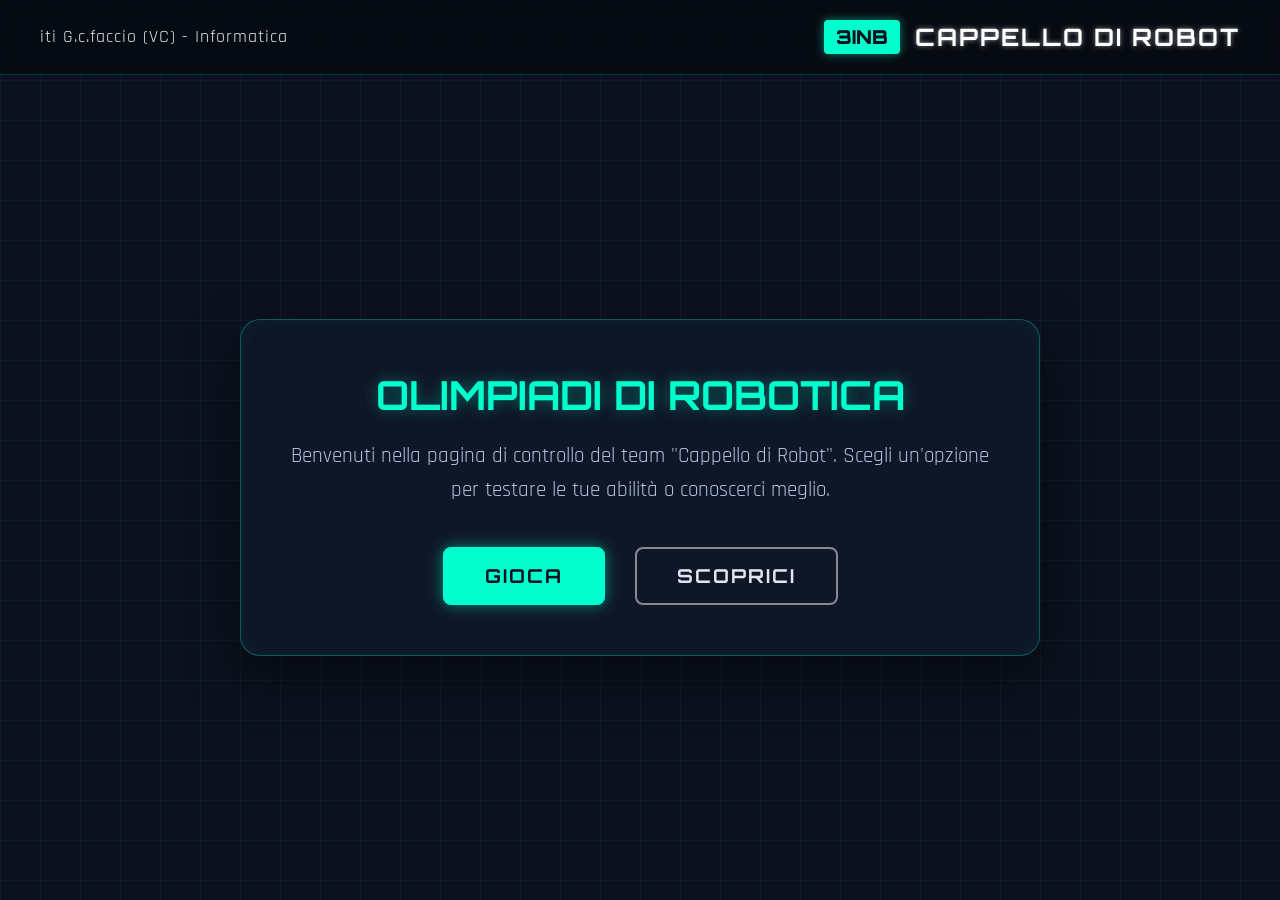
<file: index.html>
<!DOCTYPE html>
<html lang="it">
<head>
    <meta charset="UTF-8">
    <meta name="viewport" content="width=device-width, initial-scale=1.0">
    <title>Cappello Di Robot</title>
    
    <link rel="preconnect" href="https://fonts.googleapis.com">
    <link rel="preconnect" href="https://fonts.gstatic.com" crossorigin>
    <link href="https://fonts.googleapis.com/css2?family=Orbitron:wght@400;700;900&family=Rajdhani:wght@400;500;700&display=swap" rel="stylesheet">
	<link href="CdR.css" rel="stylesheet">
</head>

<body>

    <header>
        <a href="https://www.itisvc.it/informatica/" target="_blank" class="link-scuola">iti G.c.faccio (VC) - Informatica</a>
        
        <div class="team-info">
            <span class="nome-classe">3INB</span>
            <span class="nome-gruppo">CAPPELLO DI ROBOT</span>
        </div>
		
    </header>

    <main>
        <div class="box-contenuti">
            <h1>OLIMPIADI DI ROBOTICA</h1>
            <p>
			Benvenuti nella pagina di controllo del team "Cappello di Robot". 
			Scegli un'opzione per testare le tue abilità o conoscerci meglio.
			</p>
            
            <div class="container-pulsanti">
                <a href="gioca.html" class="btn btn-play">GIOCA</a>
                <a href="scoprici.html" class="btn btn-discover">SCOPRICI</a>
            </div>
        </div>
    </main>

</body>
</html>
</file>
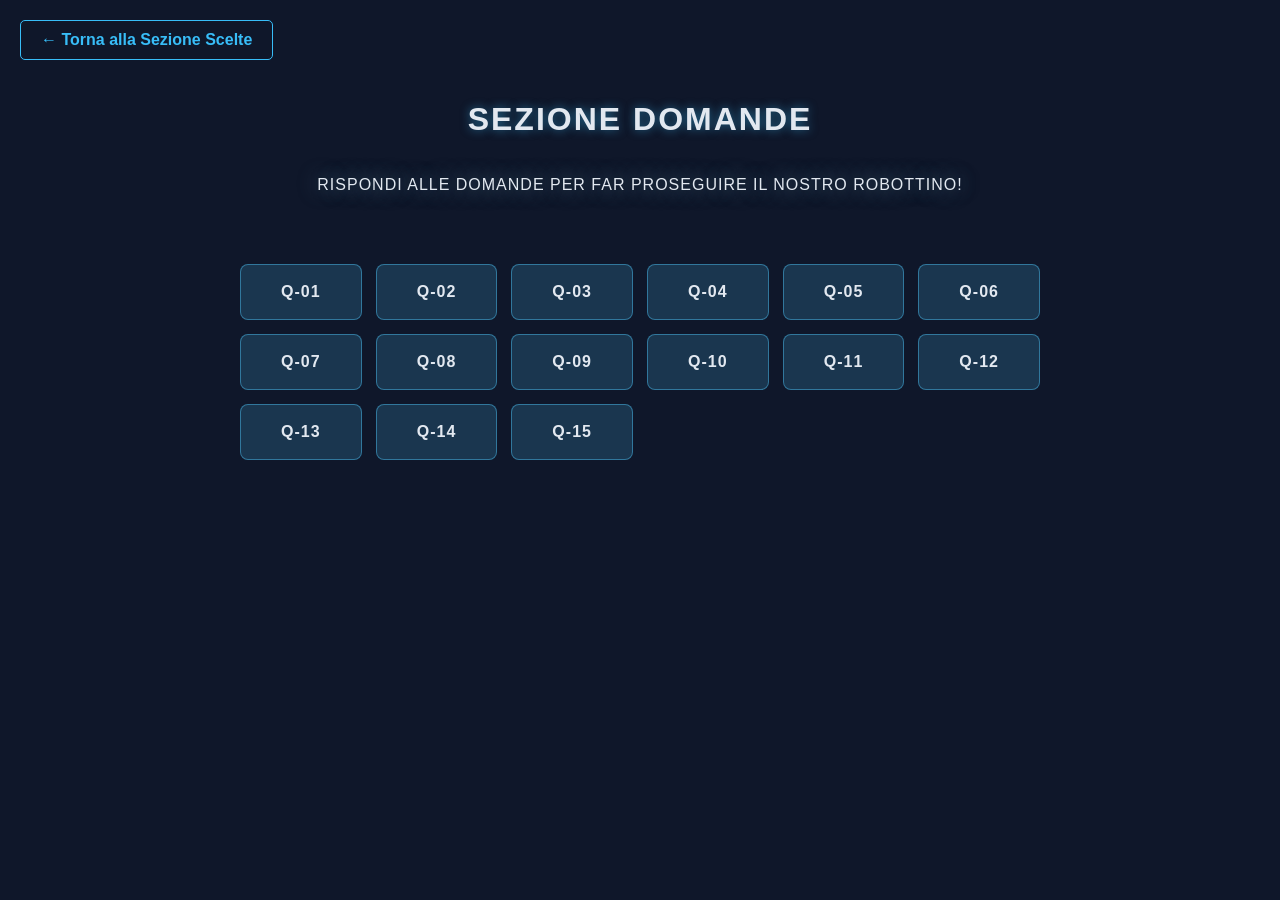
<file: gioca.html>
<!DOCTYPE html>
<html lang="it">
<head>
    <meta charset="UTF-8">
    <meta name="viewport" content="width=device-width, initial-scale=1.0">
    <title>Quiz di Robotica</title>
    <link rel="stylesheet" href="giocaCdB.css">
</head>
<body>

    <a href="index.html" class="back-link">← Torna alla Sezione Scelte</a>
    <h1>Sezione Domande</h1>
    <p>Rispondi alle domande per far proseguire il nostro Robottino!</p>
    <hr>

    <div class="grid-domande" id="gridDomande"></div>

    <div class="modale" id="modale">
        <div class="modale-contenuto">
            <span class="chiudi" id="chiudiModale">&times;</span>
            <p class="modale-numero" id="modaleNumero">Q-01</p>
            <p class="modale-testo" id="modaleDomanda"></p>
            <div class="buttons">
                <button class="btn btn-vero" id="btnVero">✔ VERO</button>
                <button class="btn btn-falso" id="btnFalso">✘ FALSO</button>
            </div>
            <p class="risultato-testo" id="modaleRisultato"></p>
        </div>
    </div>

    <script src="GCdB.js"></script>
</body>
</html>
</file>
<file: CdR.css>
/* colori usati */
        :root {
            --neon-green: #00ffcc;
            --dark-bg: #0b111e;
            --glass-bg: rgba(16, 25, 43, 0.7);
            --text-light: #e0e6ed;
        }

        /* crash base */
        * {
            margin: 0;
            padding: 0;
            box-sizing: border-box;
        }

        body {
            font-family: 'Rajdhani', sans-serif;
            background-color: var(--dark-bg);
            color: var(--text-light);
            height: 100vh;
            display: flex;
            flex-direction: column;
            /* creazione di un pattern sfonto*/
            background-image: 
                linear-gradient(rgba(0, 255, 204, 0.05) 1px, transparent 1px),
                linear-gradient(90deg, rgba(0, 255, 204, 0.05) 1px, transparent 1px);
            background-size: 40px 40px;
            overflow: hidden;
        }

        /* barra alta */
        header {
            display: flex;
            justify-content: space-between;
            align-items: center;
            padding: 20px 40px;
            background: rgba(0, 0, 0, 0.4);
            border-bottom: 1px solid rgba(0, 255, 204, 0.2);
            backdrop-filter: blur(5px);
        }

        .link-scuola {
            color: var(--text-light);
            text-decoration: none;
            font-size: 1.1rem;
            letter-spacing: 1px;
            transition: color 0.3s ease, text-shadow 0.3s ease;
        }

        .link-scuola:hover {
            color: var(--neon-green);
            text-shadow: 0 0 8px var(--neon-green);
        }

        .team-info {
            display: flex;
            align-items: center;
            gap: 15px;
            font-family: 'Orbitron', sans-serif;
        }

        .nome-classe {
            background-color: var(--neon-green);
            color: var(--dark-bg);
            padding: 5px 12px;
            border-radius: 4px;
            font-weight: 900;
            font-size: 1.2rem;
            box-shadow: 0 0 10px rgba(0, 255, 204, 0.5);
        }

        .nome-gruppo {
            font-size: 1.5rem;
            font-weight: 700;
            letter-spacing: 2px;
            color: #ffffff;
            text-shadow: 0 0 5px rgba(255, 255, 255, 0.5);
        }

        /* SEZIONE CENTRALE */
        main {
            flex-grow: 1;
            display: flex;
            justify-content: center;
            align-items: center;
            padding: 20px;
        }

        /* Effetto Glassmorphism (Vetro) per il contenitore centrale */
        .box-contenuti {
            background: var(--glass-bg);
            backdrop-filter: blur(12px);
            -webkit-backdrop-filter: blur(12px);
            border: 1px solid rgba(0, 255, 204, 0.3);
            border-radius: 20px;
            padding: 50px;
            max-width: 800px;
            width: 100%;
            text-align: center;
            box-shadow: 0 20px 50px rgba(0, 0, 0, 0.5), inset 0 0 20px rgba(0, 255, 204, 0.05);
            /* Sottile animazione di entrata */
            animation: fadeIn 1s ease-out;
        }

        .box-contenuti h1 {
            font-family: 'Orbitron', sans-serif;
            font-size: 2.5rem;
            margin-bottom: 20px;
            color: var(--neon-green);
            text-shadow: 0 0 15px rgba(0, 255, 204, 0.4);
        }

        .box-contenuti p {
            font-size: 1.3rem;
            line-height: 1.6;
            margin-bottom: 40px;
            color: #b0c4de;
        }

        /* PULSANTI */
        .container-pulsanti {
            display: flex;
            justify-content: center;
            gap: 30px;
        }

        .btn {
            font-family: 'Orbitron', sans-serif;
            text-decoration: none;
            padding: 15px 40px;
            font-size: 1.2rem;
            font-weight: 700;
            border-radius: 8px;
            letter-spacing: 2px;
            text-transform: uppercase;
            transition: all 0.3s ease;
            position: relative;
            overflow: hidden;
        }

        /* pulsante - gioca */
        .btn-play {
            background-color: var(--neon-green);
            color: var(--dark-bg);
            border: 2px solid var(--neon-green);
            box-shadow: 0 0 15px rgba(0, 255, 204, 0.5);
        }

        .btn-play:hover {
            background-color: transparent;
            color: var(--neon-green);
            box-shadow: 0 0 25px rgba(0, 255, 204, 0.8);
        }

        /* pulsante - scoprici */
        .btn-discover {
            background-color: transparent;
            color: var(--text-light);
            border: 2px solid rgba(255, 255, 255, 0.5);
        }

        .btn-discover:hover {
            border-color: var(--text-light);
            background-color: rgba(255, 255, 255, 0.1);
            box-shadow: 0 0 15px rgba(255, 255, 255, 0.3);
        }

        /* box centrale (animazione)*/
        @keyframes fadeIn {
            from { opacity: 0; transform: translateY(20px); }
            to { opacity: 1; transform: translateY(0); }
        }

        /* compatibilità telefoni */
        @media (max-width: 768px) {
            header {
                flex-direction: column;
                gap: 15px;
                text-align: center;
            }
            .buttons-container {
                flex-direction: column;
                gap: 20px;
            }
        }

        /*W3Schools.com <- comandi html*/
</file>
<file: giocaCdB.css>
p{
  text-shadow: 0 0 20px rgba(158, 223, 251, 0.5);
  letter-spacing: 1px;
  text-transform: uppercase;
}
hr{
  display:block; 
  height: 1px; 
  border:0; 
  border-top: 1px solid #ccc;
  margin: 1em 0; 
  padding: 0; 
  }
.butt{
  border-radius: 25%;
  background-color: rgba(79, 197, 248, 0.5);
  text-shadow: 0 0 20px rgba(143, 194, 216, 0.5);
  border: none;
  color: white;
  padding: 15px 42px;
  text-align: center;
  text-decoration: none;
  display: inline-block;
  font-size: 16px;
  cursor: pointer;

}
/* Tema Futuristico */
:root {
    --bg-color: #0f172a;
    --card-bg: #1e293b;
    --neon-blue: #38bdf8;
    --correct-bg: #064e3b;
    --correct-border: #10b981;
    --wrong-bg: #7f1d1d;
    --wrong-border: #ef4444;
    --text-color: #e2e8f0;
}

body {
    background-color: var(--bg-color);
    color: var(--text-color);
    font-family: 'Segoe UI', Roboto, Helvetica, Arial, sans-serif;
    margin: 0;
    padding: 20px;
    display: flex;
    flex-direction: column;
    align-items: center;
}

/* tornare alla pagina principale */
.back-link {
    align-self: flex-start;
    color: var(--neon-blue);
    text-decoration: none;
    border: 1px solid var(--neon-blue);
    padding: 10px 20px;
    border-radius: 5px;
    font-weight: bold;
    transition: all 0.3s ease;
    margin-bottom: 20px;
}

.back-link:hover {
    box-shadow: 0 0 15px rgba(56, 189, 248, 0.4);
    background-color: var(--neon-blue);
    color: var(--bg-color);
}

h1 {
    text-shadow: 0 0 10px rgba(56, 189, 248, 0.5);
    letter-spacing: 2px;
    text-transform: uppercase;
}

/* domande */
.grid-container {
    display: grid;
    grid-template-columns: repeat(auto-fit, minmax(280px, 1fr));
    gap: 20px;
    width: 100%;
    max-width: 1000px;
    margin-top: 30px;
}

/* Stile delle caselle */
.card {
    background-color: var(--card-bg);
    border: 1px solid #334155;
    border-radius: 10px;
    cursor: pointer;
    transition: all 0.3s ease;
    overflow: hidden;
}

.card:hover {
    border-color: var(--neon-blue);
    box-shadow: 0 0 15px rgba(56, 189, 248, 0.2);
}

.card-header {
    padding: 20px;
    text-align: center;
    font-weight: bold;
    font-size: 1.2rem;
    transition: background 0.3s;
}

/* contenuto nascosto che si apre */
.card-content {
    max-height: 0;
    padding: 0 20px;
    opacity: 0;
    transition: all 0.4s ease-out;
}

.card.open .card-content {
    max-height: 250px;
    padding: 0 20px 20px;
    opacity: 1;
}

.buttons {
    display: flex;
    gap: 10px;
    margin-top: 15px;
}

.btn {
    flex: 1;
    padding: 10px;
    border: none;
    border-radius: 5px;
    cursor: pointer;
    font-weight: bold;
    font-size: 1rem;
    transition: 0.2s;
    color: white;
}

.btn-vero { background-color: #0284c7; }
.btn-falso { background-color: #475569; }

.btn:hover { filter: brightness(1.2); }

/* verde / rosso */
.card.correct {
    background-color: var(--correct-bg);
    border-color: var(--correct-border);
    pointer-events: none;
}

.card.wrong {
    background-color: var(--wrong-bg);
    border-color: var(--wrong-border);
    pointer-events: none;
}

/* Stile del bottone principale */
.btn-principale {
  padding: 30px 200px;
  font-size: 18px;
  font-weight: bold;
  color: white;
  background-color: #007bff;
  border: none;
  border-radius: 8px;
  cursor: pointer;
  box-shadow: 0 4px 6px rgba(0,0,0,0.1);
  transition: background-color 0.3s, transform 0.1s;
}

.btn-principale:hover {
  background-color: #0056b3; /* più scuro al passaggio del mouse */
}

.btn-principale:active {
  transform: scale(0.96); /* si schiaccia quando cliccchi */
}

/* sfondo scuro */
.modale {
  display: none; 
  position: fixed;
  z-index: 1000;
  left: 0;
  top: 0;
  width: 100%;
  height: 100%;
  background-color: rgba(0, 0, 0, 0.4); 
  backdrop-filter: blur(4px); 
  align-items: center; 
  justify-content: center; 
}

/* window bianca domande */
.modale-contenuto {
  background-color: white;
  padding: 30px 40px;
  border-radius: 12px;
  box-shadow: 0 10px 25px rgba(0,0,0,0.2);
  width: 90%;
  max-width: 400px;
  text-align: center;
  position: relative;
  font-family: sans-serif;
  animation: comparsa 0.4s cubic-bezier(0.175, 0.885, 0.32, 1.275); /* animazione con rimbalzo */
}

@keyframes comparsa {
  from { transform: translateY(-40px); opacity: 0; }
  to { transform: translateY(0); opacity: 1; }
}

/*X in alto a destra */
.chiudi {
  position: absolute;
  top: 15px;
  right: 20px;
  color: #aaa;
  font-size: 28px;
  font-weight: bold;
  cursor: pointer;
  transition: color 0.2s;
}

.chiudi:hover {
  color: #333;
}

/* bottone dentro la finestrella */
.btn-secondario {
  margin-top: 20px;
  padding: 10px 20px;
  background-color: #28a745;
  color: white;
  border: none;
  border-radius: 6px;
  cursor: pointer;
  font-size: 16px;
  transition: 0.2s;
}

.btn-secondario:hover {
  background-color: #218838;
}

.grid-domande {
    display: grid;
    grid-template-columns: repeat(auto-fill, minmax(110px, 1fr));
    gap: 14px;
    width: 100%;
    max-width: 800px;
    margin-top: 20px;
}

/*  pulsante  domanda  */
.butt-domanda {
    padding: 18px 10px;
    font-size: 1rem;
    font-weight: bold;
    letter-spacing: 1px;
    color: #e2e8f0;
    background-color: rgba(79, 197, 248, 0.18);
    border: 1px solid rgba(79, 197, 248, 0.45);
    border-radius: 8px;
    cursor: pointer;
    transition: all 0.25s ease;
}

    .butt-domanda:hover:not(:disabled) {
        background-color: rgba(79, 197, 248, 0.35);
        box-shadow: 0 0 12px rgba(56, 189, 248, 0.4);
        transform: translateY(-2px);
    }

    /* verde, bloccato */
    .butt-domanda.correct {
        background-color: #064e3b;
        border-color: #10b981;
        color: #6ee7b7;
        cursor: default;
        box-shadow: 0 0 10px rgba(16, 185, 129, 0.4);
    }

    /* rosso, ancora cliccabile */
    .butt-domanda.wrong {
        background-color: #7f1d1d;
        border-color: #ef4444;
        color: #fca5a5;
        box-shadow: 0 0 10px rgba(239, 68, 68, 0.35);
    }

/*  testo dentro la domanda  */
.modale-numero {
    font-size: 0.85rem;
    font-weight: bold;
    color: #0284c7;
    text-transform: uppercase;
    letter-spacing: 2px;
    margin-bottom: 6px;
}

.modale-testo {
    font-size: 1.05rem;
    color: #1e293b;
    line-height: 1.5;
    margin-bottom: 4px;
    text-transform: none;
    text-shadow: none;
    letter-spacing: normal;
}

.risultato-testo {
    margin-top: 12px;
    font-weight: bold;
    font-size: 1rem;
    min-height: 1.4em;
    letter-spacing: normal;
    text-transform: none;
    text-shadow: none;
}

.testo-corretto {
    color: #10b981;
}

.testo-sbagliato {
    color: #ef4444;
}

@media (max-width: 768px) {
            header {
                flex-direction: column;
                gap: 15px;
                text-align: center;
            }
            .buttons-container {
                flex-direction: column;
                gap: 20px;
            }
        }
</file>
